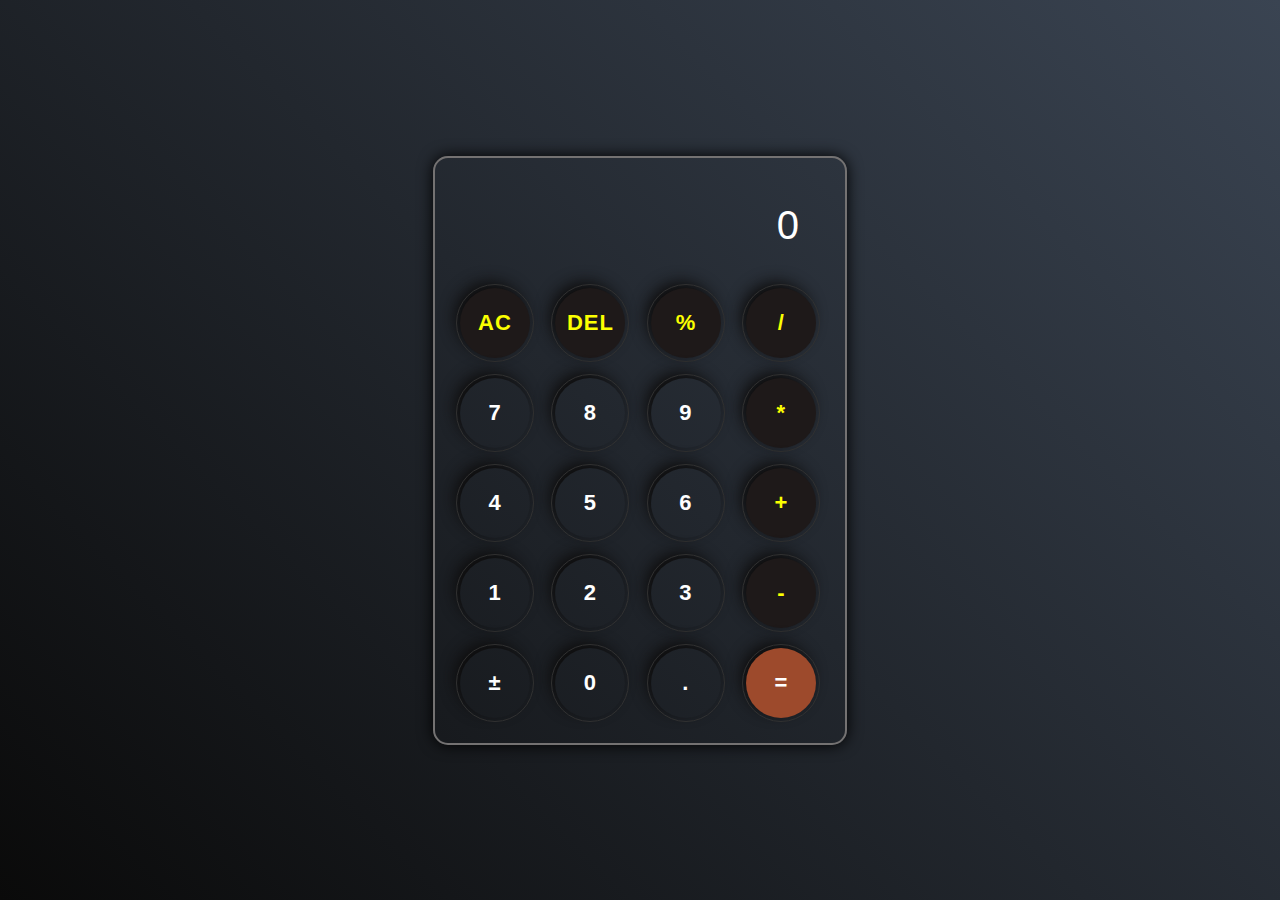
<file: calculator final/index.html>
<!DOCTYPE html>
<html lang="en">
<head>
    <meta charset="UTF-8">
    <meta name="viewport" content="width=device-width, initial-scale=1.0">
    <title>Calculator | the Code School</title>
     <link rel="stylesheet" href="style.css">
</head>
<body>
    <div class="calculator">
        <div class="display">
            <input type="text" id="inputBox" value="0" placeholder="0" disabled>
        </div>
        <div class="row">
            <button type="button" class="opr">AC</button>
            <button type="button" class="opr">DEL</button>
            <button type="button" class="opr">%</button>
            <button type="button" class="opr">/</button>
        </div>
        <div class="row">
            <button type="button">7</button>
            <button type="button">8</button>
            <button type="button">9</button>
            <button type="button" class="opr">*</button>
        </div>
        <div class="row">
            <button type="button">4</button>
            <button type="button">5</button>
            <button type="button">6</button>
            <button type="button" class="opr">+</button>
        </div>
        <div class="row">
            <button type="button">1</button>
            <button type="button">2</button>
            <button type="button">3</button>
            <button type="button" class="opr">-</button>
        </div>
        <div class="row">
            <button type="button" id="plusMinus">&#xB1;</button>
            <button type="button">0</button>
            <button type="button">.</button>
            <button type="button" id="eqBtn">=</button>
        </div>

    </div>
    <script src="script.js"></script>
</body>
</html>
</file>
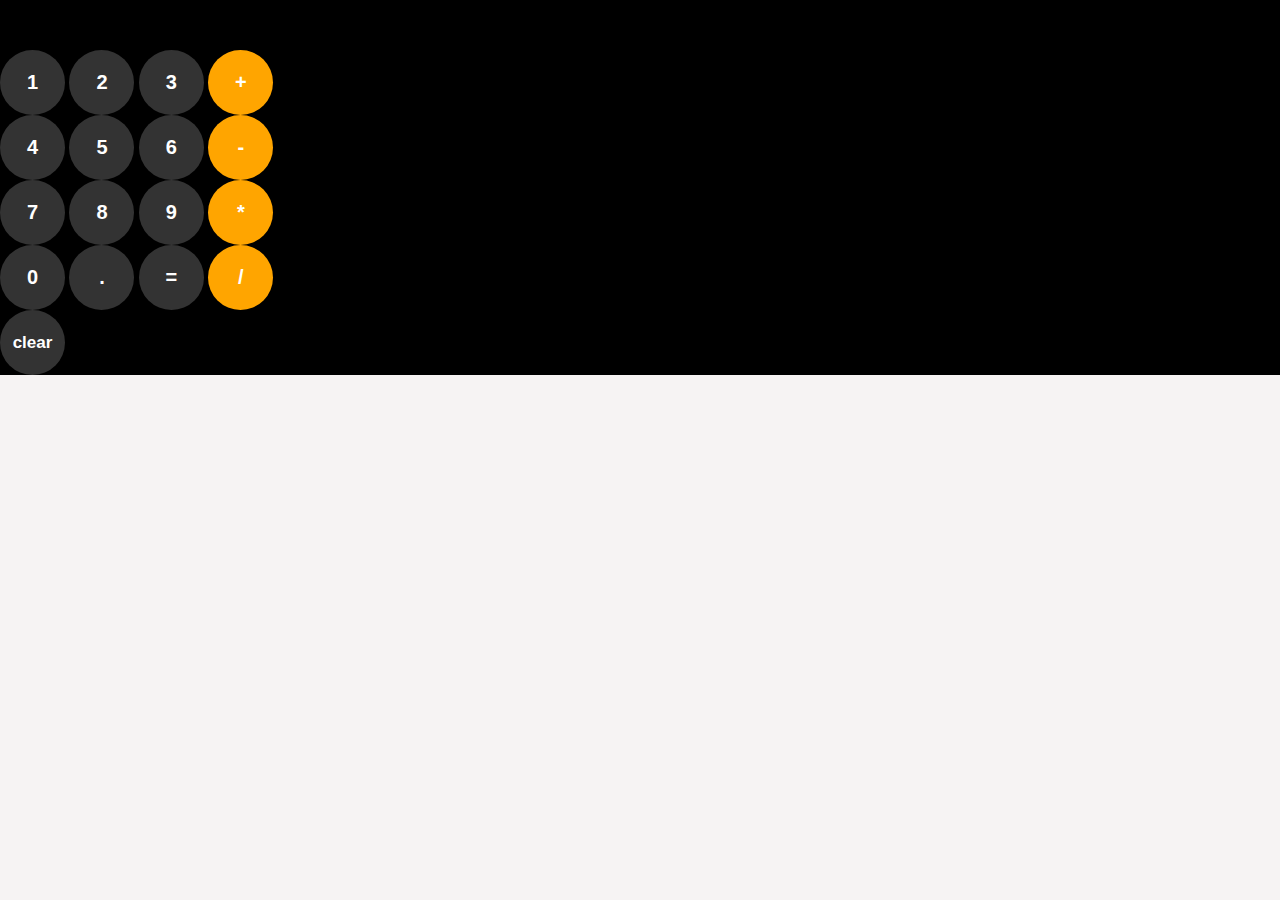
<file: calculator/index.html>
<!DOCTYPE html>
<html lang="en">

<head>
  <meta charset="UTF-8">
  <meta name="viewport" content="width=device-width, initial-scale=1.0">
  <title>Document</title>
  <link rel="stylesheet" href="style.css">  
</head>

<body>
  <div class="container">
    <div class="js-display"></div>
   
    <div>
      <button onclick="
      updateCalculation('1');
      ">1</button>
    <button onclick="
      updateCalculation('2');
      ">2</button>
      <button onclick="
      updateCalculation('3');
      ">3</button>
      <button class="oprator" onclick="
      updateCalculation(' + ');
      ">+</button>
    </div>
    <div>
      <button onclick="
      updateCalculation('4');
    ">4</button>
      <button onclick="
      updateCalculation('5');
      ">5</button>
      <button onclick="
      updateCalculation('6');
      ">6</button>
      <button class="oprator" onclick="
      updateCalculation(' - ');
      ">-</button>
    </div>
    <div>
      <button onclick="
      updateCalculation('7');
    ">7</button>
      <button onclick="
      updateCalculation('8');
      ">8</button>
      <button onclick="
      updateCalculation('9');
      ">9</button>
      <button class="oprator" onclick="
      updateCalculation(' * ');
      ">*</button>
    </div>
    

    <div>
      <button onclick="
      updateCalculation('+');
      ">0</button>

      <button onclick="
      updateCalculation('.');
      ">.</button>
      <button onclick="
      calculation = eval(calculation);
      displayCalculation();
      localStorage.setItem('calculation', calculation);
      ">=</button>

      <button class="oprator" onclick="
      updateCalculation(' / ');
      ">/</button>
    </div>
    <div>
      <button class="clear-button" onclick="
      calculation='';
      displayCalculation();
      localStorage.setItem('calculation',calculation);
      ">clear</button>
    </div>
  </div>
  <script src="script.js"></script>
</body>

</html>
</file>
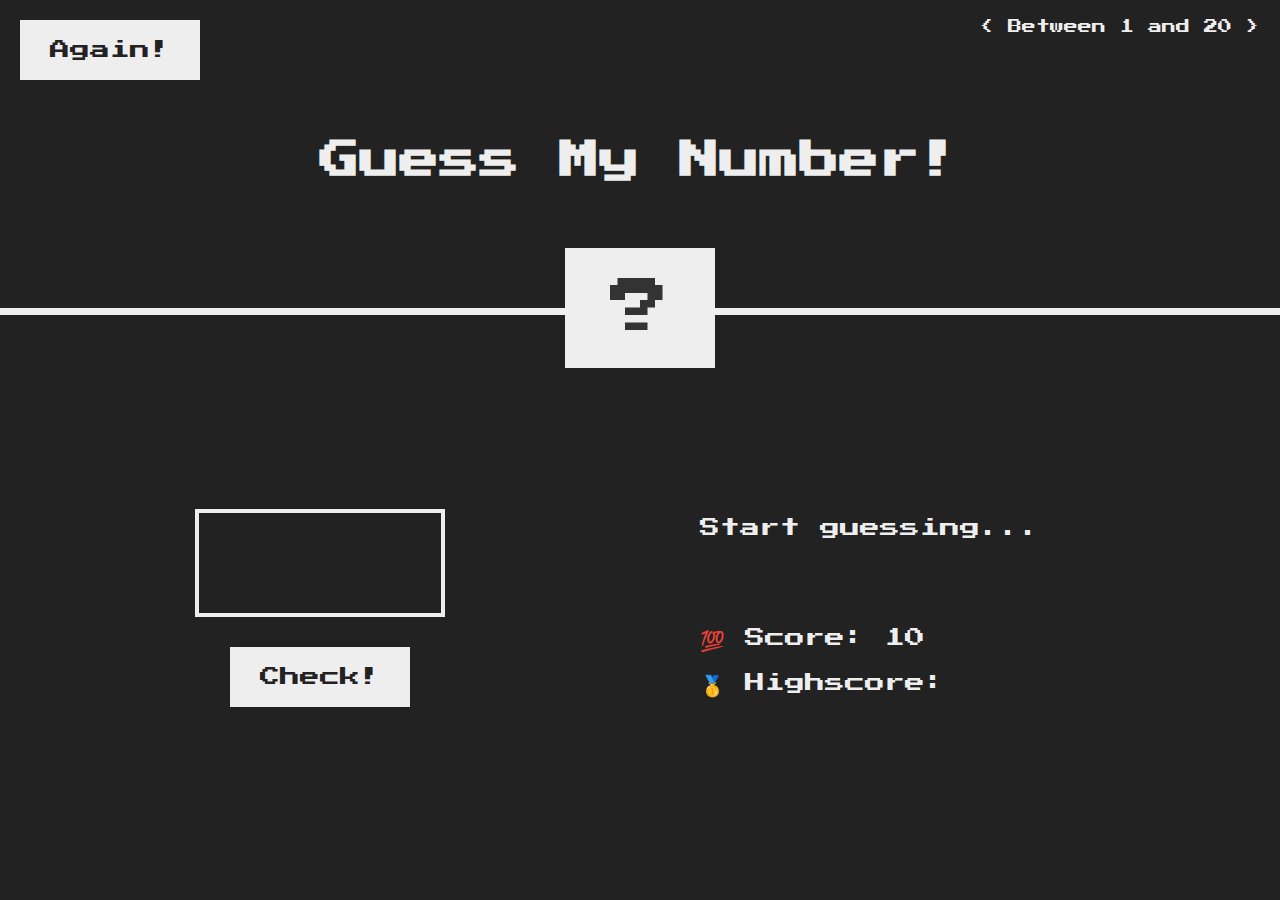
<file: guess Number/index.html>
<!DOCTYPE html>
<html lang="en">
<head>
    <meta charset="UTF-8">
    <meta name="viewport" content="width=device-width, initial-scale=1.0">
    <title>Guess My Number!</title>
    <link rel="stylesheet" href="stlye.css">
</head>
<body>
    <header>
        <h1>Guess My Number!</h1>
        <p class="between">< Between 1 and 20 ></p>
        <button class="btn again" type="button" >Again!</button> <br>
        <div class="number "> ?</div>
    </header>
    <main>
        <section class="left">
            <input type="number" class="guess"   maxlength="2"  value=''> 
            <button class="check btn" onclick="
               
            ">Check!</button>
        </section>
        <section class="right">
            <p class="message">Start guessing...</p>
            <p class="label-score">💯 Score: <span class="score">10</span></p>
            <p class="label-highscore">🥇 Highscore: <span class="highscore">0</span></p>
        </section>
    </main>
    
    
    <script src="app.js"></script>
    
</body>
</html>
</file>
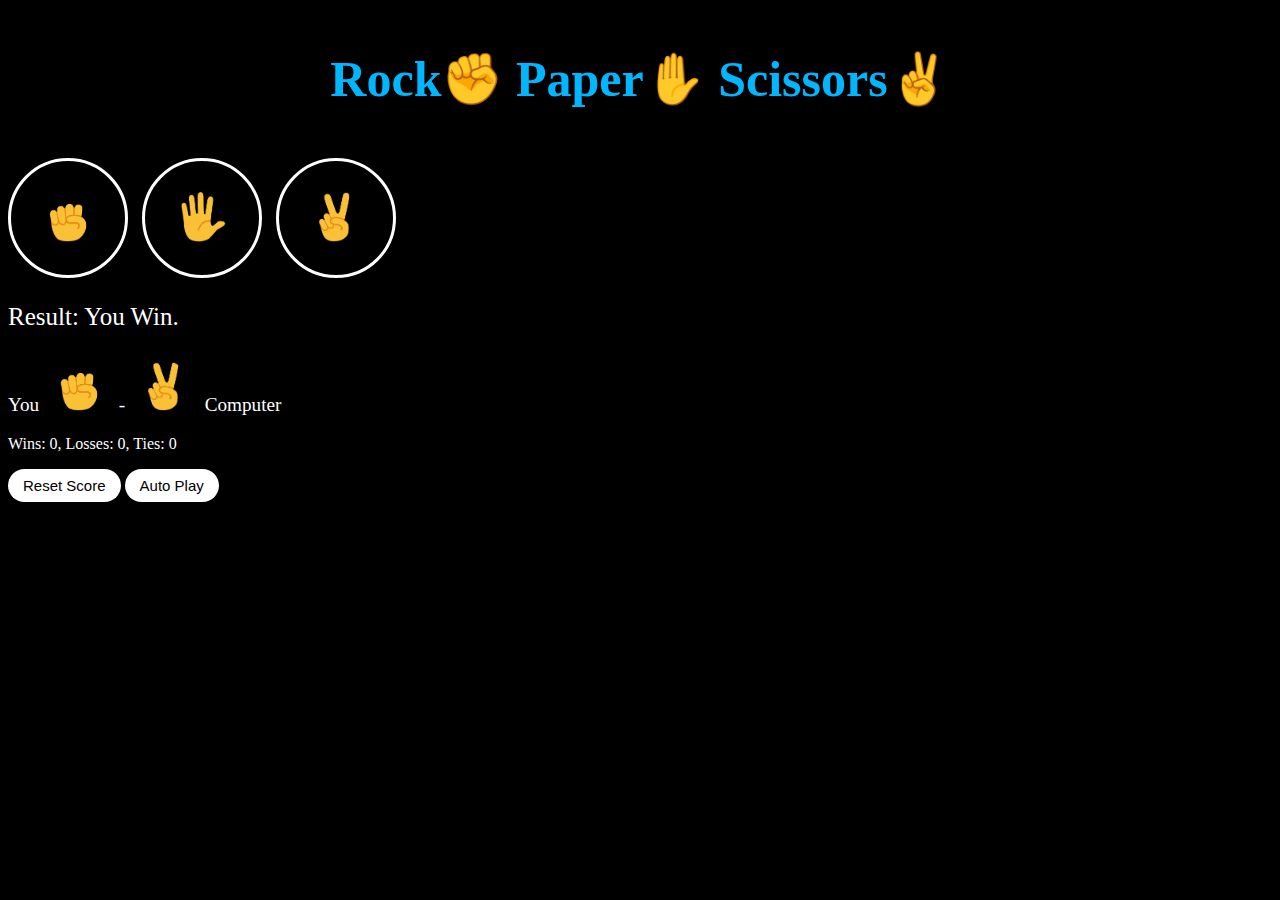
<file: rock paper scissors/index.html>
<!DOCTYPE html>
<html>
  <head>
    <title>Rock Paper Scissors</title>
    <link rel="stylesheet" href="stlye.css">
    </head>
    
    <body>
      <p class="title">Rock✊ Paper✋ Scissors✌️</p>
      <button class="move-button js-rock-btn" >
        <img src="img/rock-emoji.png" alt="rock" class="move-icon">
      </button>
    
      <button class="move-button js-paper-btn" >
        <img src="img/paper-emoji.png" alt="paper" class="move-icon">
      </button>
    
      <button class="move-button js-scissors-btn">
        <img src="img/scissors-emoji.png" alt="scissors" class="move-icon">
      </button>
    
      <p class="result">Result: <span class="js-result result">You Win.</span></p>
    
      <!--move-->
      <p class="js-moves moves-p">You
        <img src="img/rock-emoji.png" alt="rock" class="moves-img">
        -
        <img src="img/scissors-emoji.png" alt="scissors" class="moves-img">
        Computer
      </p>
      <p class="js-score">Score</p>
    
      <button class="reset-button" onclick="
          resetGame();
        ">Reset Score</button>
      <button class="js-auto-play auto-play-button" onclick="
          autoPlay();
        ">Auto Play</button>
    
      <script src="app.js"></script>
  </body>
</html>
</file>
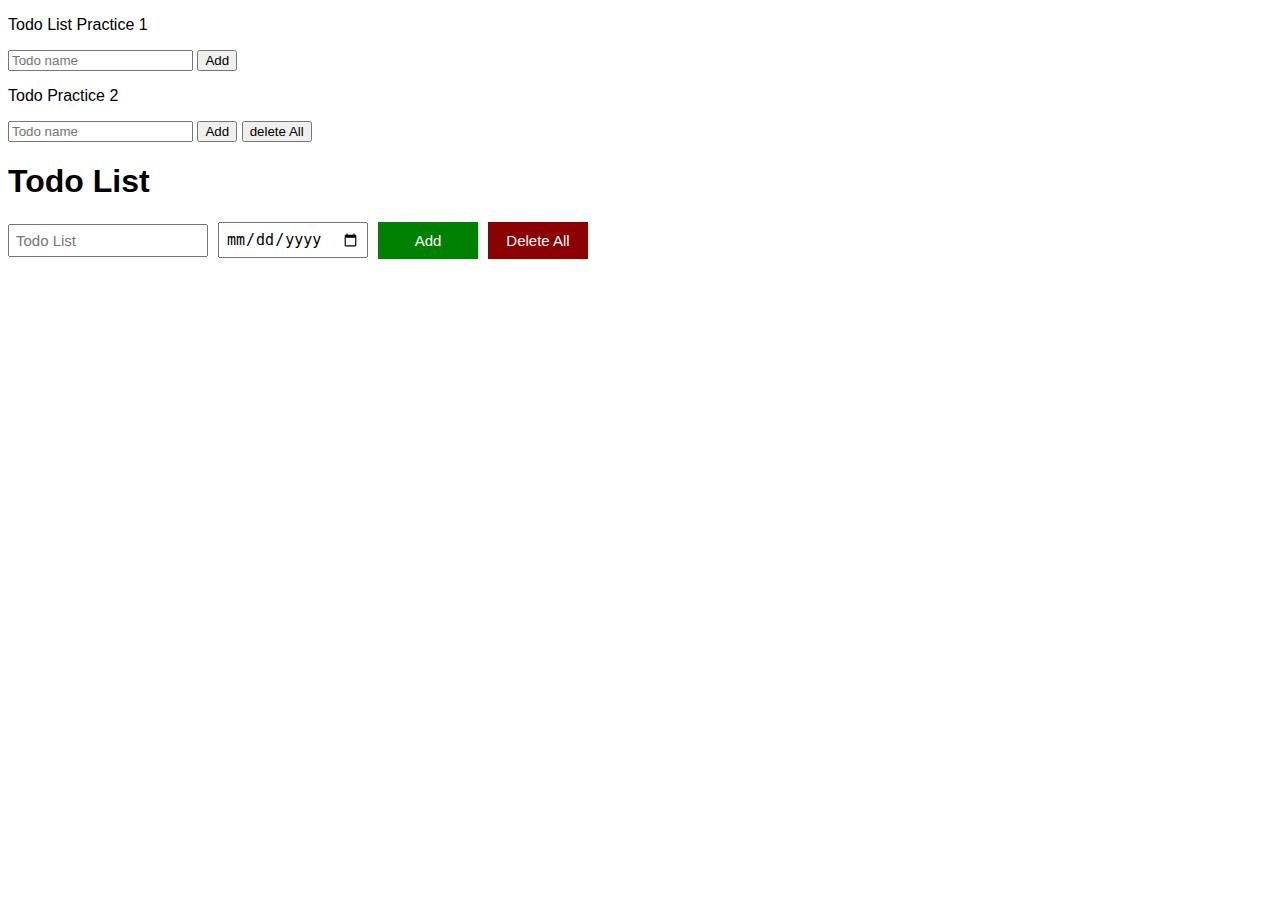
<file: todo list/index.html>
<!DOCTYPE html>
<html lang="en">

<head>
  <meta charset="UTF-8">
  <meta name="viewport" content="width=device-width, initial-scale=1.0">
  <title>Document</title>
  <link rel="stylesheet" href="stlye.css">
</head>

<body>
  <div>
    <p>Todo List Practice 1</p>
    <input class="js-name-input" type="text" placeholder="Todo name">
    <button class="js-add-button" onclick="
      addtode();
    ">Add</button>
  </div>
  <div>
    <p>Todo Practice 2</p>
    <input type="text" class="js-name-input-2" placeholder="Todo name">

    <button class="js-add-button-2" onclick="
      printTode();

    ">Add</button>

    <button onclick="
    document.querySelector('.js-print-name').innerHTML='';
    ">delete All</button>
    <div class="js-print-name"></div>
  </div>
  <div class="container">
    <h1>Todo List</h1>
    <div class="todo-input-grid">
      <input type="text" class="js-name-input-3 name-input" placeholder="Todo List">
      <input type="date" class="js-date-input due-date-input">
      <button class="add-todo-button ">Add</button>
      <button class="delete-todo-button" type="reset" >Delete All</button>
    </div>
    <div class="display-status"></div>
    <div class="js-todo-list todo-grid"></div>
  </div>
  <script src="app.js"></script>
</body>

</html>
</file>
<file: calculator final/style.css>
*{
    margin: 0;
    padding: 0;
    box-sizing: border-box;
    font-family: Arial, Helvetica, sans-serif;
    letter-spacing: 1px;
}

body{
    min-height: 100vh;
    max-width: 100%;
    display: flex;
    justify-content: center;
    align-items: center;
    /* display: grid;
    place-items: center; */
    background: linear-gradient(45deg, #0a0a0a, #3a4452);
}

.calculator{
    padding: 15px;
    box-shadow: 0 0 15px #000;
    border: 2px solid rgb(116,114,114);
    border-radius: 15px;
}

.display input{
    width: 360px;
    border: none;
    outline: none;
    padding: 20px;
    margin: 10px;
    background: transparent;
    color: #fff;
    font-size: 40px;
    text-align: right;
    cursor: pointer;
}

input::placeholder{
    color: #fff;
}

button{
    width: 70px;
    height: 70px;
    margin: 10px;
    background: transparent;
    color: #fff;
    font-size: 22px;
    font-weight: 600;
    border: 0;
    border-radius: 50%;
    box-shadow: -5px -6px 15px #0d0c0c;
    outline: 1px solid #313131;
    outline-offset: 3px;
    cursor: pointer;
}

button:active{
    background: #000;
    transform: translate(2px, 2px);
}

.opr{
    color: #fbff00;
    background: #1e1919;
    font-weight: 700;
}

#eqBtn{
    background: rgb(157, 74, 44);
    font-weight: 900;
}
</file>
<file: calculator/style.css>
*{
    padding: 0;
    margin: 0;
}
body{
  font-family: Arial;
  background-color: rgb(246, 243, 243);
}
button{
  height: 65px;
  width:65px;
  font-weight: bold;
  font-size: 20px;
  padding: 10px;
  border: none;
  border-radius:65px ;
  color: white;
  background-color: rgb(51,51,51);
  cursor:pointer;

}
 
.oprator{
  background-color: orange;
}
.js-display{
  height: 50px;
  color: white;
  font-size: 40px;
  margin-bottom: 0;
}
.clear-button {
font-size: 17px;
}
.container{
  /* text-align: center; */
  background-color: black;
    /* display: flex; */
/* justify-content: center; */
    
    
  
     
}
</file>
<file: guess Number/stlye.css>
@import url('https://fonts.googleapis.com/css?family=Press+Start+2P&display=swap');

* {
  margin: 0;
  padding: 0;
  box-sizing: inherit;
}

html {
  font-size: 62.5%;
  box-sizing: border-box;
}

body {
  font-family: 'Press Start 2P', sans-serif;
  color: #eee;
  background-color: #222;
  /* background-color: #60b347; */
}

/* LAYOUT */
header {
  position: relative;
  height: 35vh;
  border-bottom: 7px solid #eee;
}

main {
  height: 65vh;
  color: #eee;
  display: flex;
  align-items: center;
  justify-content: space-around;
}

.left {
  width: 52rem;
  display: flex;
  flex-direction: column;
  align-items: center;
}

.right {
  width: 52rem;
  font-size: 2rem;
}

/* ELEMENTS STYLE */
h1 {
  font-size: 4rem;
  text-align: center;
  position: absolute;
  width: 100%;
  top: 52%;
  left: 50%;
  transform: translate(-50%, -50%);
}

.number {
  background: #eee;
  color: #333;
  font-size: 6rem;
  width: 15rem;
  padding: 3rem 0rem;
  text-align: center;
  position: absolute;
  bottom: 0;
  left: 50%;
  transform: translate(-50%, 50%);
}

.between {
  font-size: 1.4rem;
  position: absolute;
  top: 2rem;
  right: 2rem;
}

.again {
  position: absolute;
  top: 2rem;
  left: 2rem;
}

.guess {
  background: none;
  border: 4px solid #eee;
  font-family: inherit;
  color: inherit;
  font-size: 5rem;
  padding: 2.5rem;
  width: 25rem;
  text-align: center;
  display: block;
  margin-bottom: 3rem;
}

.btn {
  border: none;
  background-color: #eee;
  color: #222;
  font-size: 2rem;
  font-family: inherit;
  padding: 2rem 3rem;
  cursor: pointer;
}

.btn:hover {
  background-color: #ccc;
}

.message {
  margin-bottom: 8rem;
  height: 3rem;
}

.label-score {
  margin-bottom: 2rem;
}
</file>
<file: rock paper scissors/stlye.css>
body{
    background-color: black;
    color: white;
  }
  .result{
    font-size: 25px;
    margin-bottom: 30px;
     
  }
  .move-icon {
    height: 50px;
  }
  
  .move-button {
    background-color: transparent;
    border: 3px solid white;
    width: 120px;
    height: 120px;
    border-radius: 60px;
    margin-right: 10px;
    cursor: pointer;
  }
  
  .moves-img{
    width: 50px;
    height: 50px;
    border-radius: 50px;
    margin:0px 10px;
  }
  .moves-p{
    font-size: larger;
    
  }
  .title{
    font-size: 50px;
    font-family:'Times New Roman', Times, serif;
    text-align: center;
    font-weight: bold;
    color: rgb(0, 183, 255);
  }
  .reset-button,
  .auto-play-button{
    background-color: white;
    border: none;
    font-size: 15px;
    padding: 8px 15px;
    cursor: pointer;
    border-radius:50px;
    
  }
  .stop-play-button{
    background-color: red;
  }
</file>
<file: todo list/stlye.css>
body{
    font-family: Arial;
  }
  .todo-grid,.todo-input-grid{
    display: grid;
    grid-template-columns: 180px 120px 100px ;
    margin: 10px 0px;
  }
  .todo-grid,.todo-input-grid{
    display: grid;
    grid-template-columns: 200px 150px 100px;
    column-gap: 10px;
    row-gap: 10px;
    align-items: center;
  }
  .todo-input-grid{
    grid-template-columns: 200px 150px 100px 100px;
  }
  
  .name-input,
  .due-date-input {
    font-size: 15px;
    padding: 6px;
  }
  .delete-todo-button {
    background-color: darkred;
    color: white;
    border: none;
    font-size: 15px;
    cursor: pointer;
    padding-top: 10px;
    padding-bottom: 10px;
  }
  .add-todo-button {
    background-color: green;
    color: white;
    border: none;
    font-size: 15px;
    cursor: pointer;
    padding-top: 10px;
    padding-bottom: 10px;
  }
</file>
